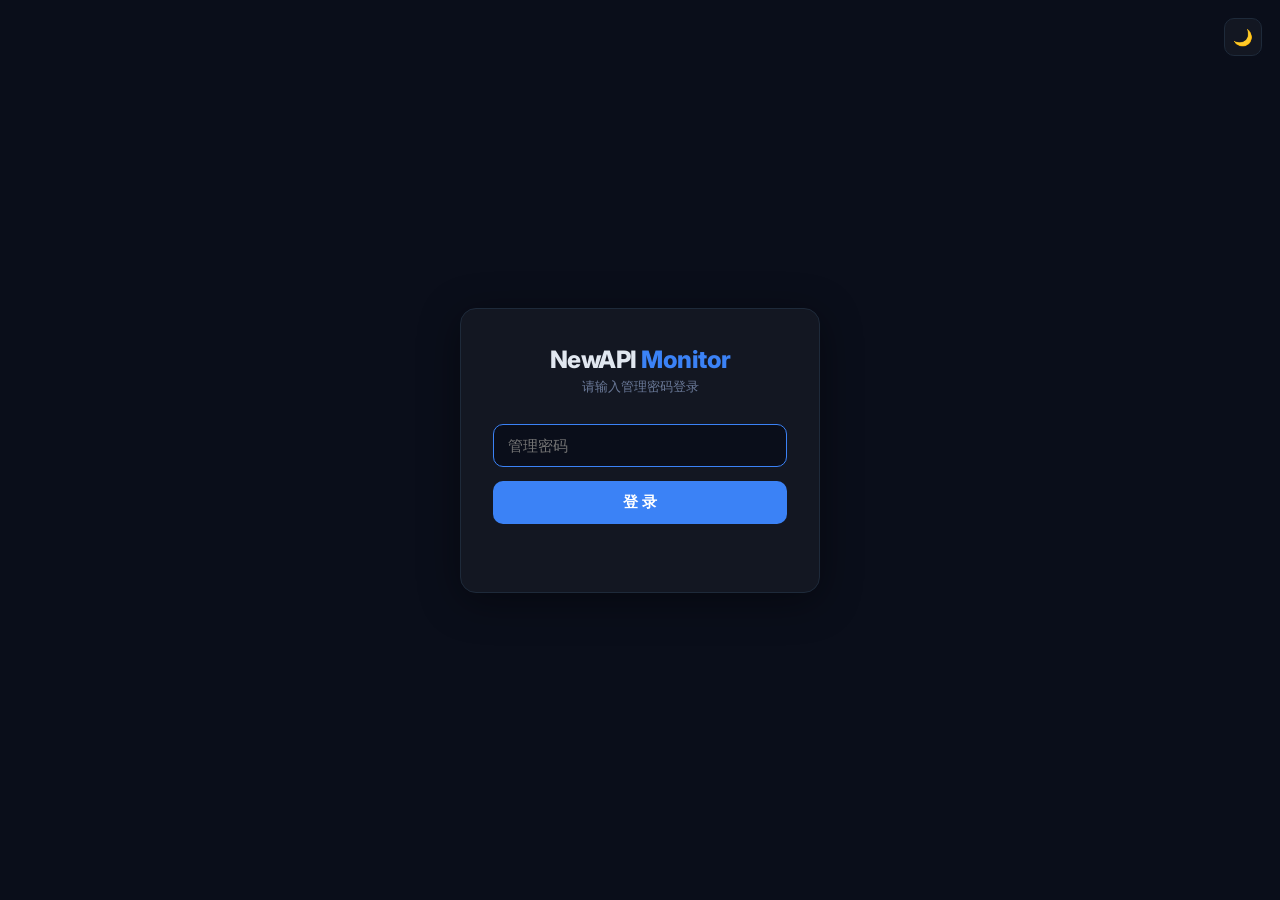
<file: app/templates/login.html>
<!DOCTYPE html>
<html lang="zh-CN">
<head>
<meta charset="UTF-8">
<meta name="viewport" content="width=device-width, initial-scale=1.0">
<title>登录 · NewAPI Monitor</title>
<link rel="preconnect" href="https://fonts.googleapis.com">
<link href="https://fonts.googleapis.com/css2?family=Inter:wght@400;500;600;700;800&display=swap" rel="stylesheet">
<style>
*{margin:0;padding:0;box-sizing:border-box}
:root{
  --bg:#0a0e1a;--card:#131722;--border:#1e2a3a;--text:#e1e7f0;--text2:#6b7a99;
  --accent:#3b82f6;--accent4:#ef4444;--shadow:0 8px 40px rgba(0,0,0,.4);
}
html[data-theme="light"]{
  --bg:#f4f6fb;--card:#ffffff;--border:#e2e8f0;--text:#1a2233;--text2:#64748b;
  --shadow:0 8px 40px rgba(15,23,42,.08);
}
body{background:var(--bg);color:var(--text);font-family:'Inter',sans-serif;min-height:100vh;
  display:flex;align-items:center;justify-content:center;padding:20px}
.login-card{background:var(--card);border:1px solid var(--border);border-radius:16px;
  padding:36px 32px;width:100%;max-width:360px;box-shadow:var(--shadow)}
.login-card h1{font-size:24px;font-weight:800;letter-spacing:-.5px;text-align:center;margin-bottom:4px}
.login-card h1 span{color:var(--accent)}
.login-card .sub{text-align:center;color:var(--text2);font-size:13px;margin-bottom:28px}
.field{position:relative;margin-bottom:14px}
.field input{width:100%;background:var(--bg);border:1px solid var(--border);color:var(--text);
  border-radius:10px;padding:12px 14px;font-size:15px;transition:border-color .15s}
.field input:focus{outline:none;border-color:var(--accent)}
.btn{width:100%;background:var(--accent);color:#fff;border:none;border-radius:10px;
  padding:12px;font-size:15px;font-weight:600;cursor:pointer;transition:opacity .2s}
.btn:hover{opacity:.9}
.btn:disabled{opacity:.5;cursor:not-allowed}
.err{color:var(--accent4);font-size:13px;text-align:center;margin-top:14px;min-height:18px}
.theme-btn{position:fixed;top:18px;right:18px;background:var(--card);border:1px solid var(--border);
  color:var(--text2);width:38px;height:38px;border-radius:10px;cursor:pointer;font-size:16px}
</style>
</head>
<body>
<button class="theme-btn" id="themeBtn" onclick="toggleTheme()" title="切换主题">🌙</button>
<form class="login-card" onsubmit="return doLogin(event)">
  <h1>NewAPI <span>Monitor</span></h1>
  <div class="sub">请输入管理密码登录</div>
  <div class="field">
    <input type="password" id="pw" placeholder="管理密码" autofocus autocomplete="current-password">
  </div>
  <button class="btn" id="loginBtn" type="submit">登 录</button>
  <div class="err" id="err"></div>
</form>
<script>
// Theme (shared key with dashboard)
function applyTheme(t){
  document.documentElement.setAttribute('data-theme', t);
  document.getElementById('themeBtn').textContent = t === 'light' ? '☀️' : '🌙';
}
function toggleTheme(){
  const cur = document.documentElement.getAttribute('data-theme') === 'light' ? 'light' : 'dark';
  const next = cur === 'light' ? 'dark' : 'light';
  localStorage.setItem('theme', next);
  applyTheme(next);
}
applyTheme(localStorage.getItem('theme') === 'light' ? 'light' : 'dark');

async function doLogin(e){
  e.preventDefault();
  const pw = document.getElementById('pw').value;
  const btn = document.getElementById('loginBtn');
  const err = document.getElementById('err');
  err.textContent = '';
  btn.disabled = true;
  try {
    const resp = await fetch('/api/login', {
      method: 'POST',
      headers: {'Content-Type': 'application/json'},
      body: JSON.stringify({password: pw})
    });
    if (resp.ok) {
      location.href = '/';
    } else {
      const d = await resp.json().catch(() => ({}));
      err.textContent = d.detail || '登录失败';
      btn.disabled = false;
    }
  } catch(ex) {
    err.textContent = '网络错误';
    btn.disabled = false;
  }
  return false;
}
</script>
</body>
</html>
</file>
